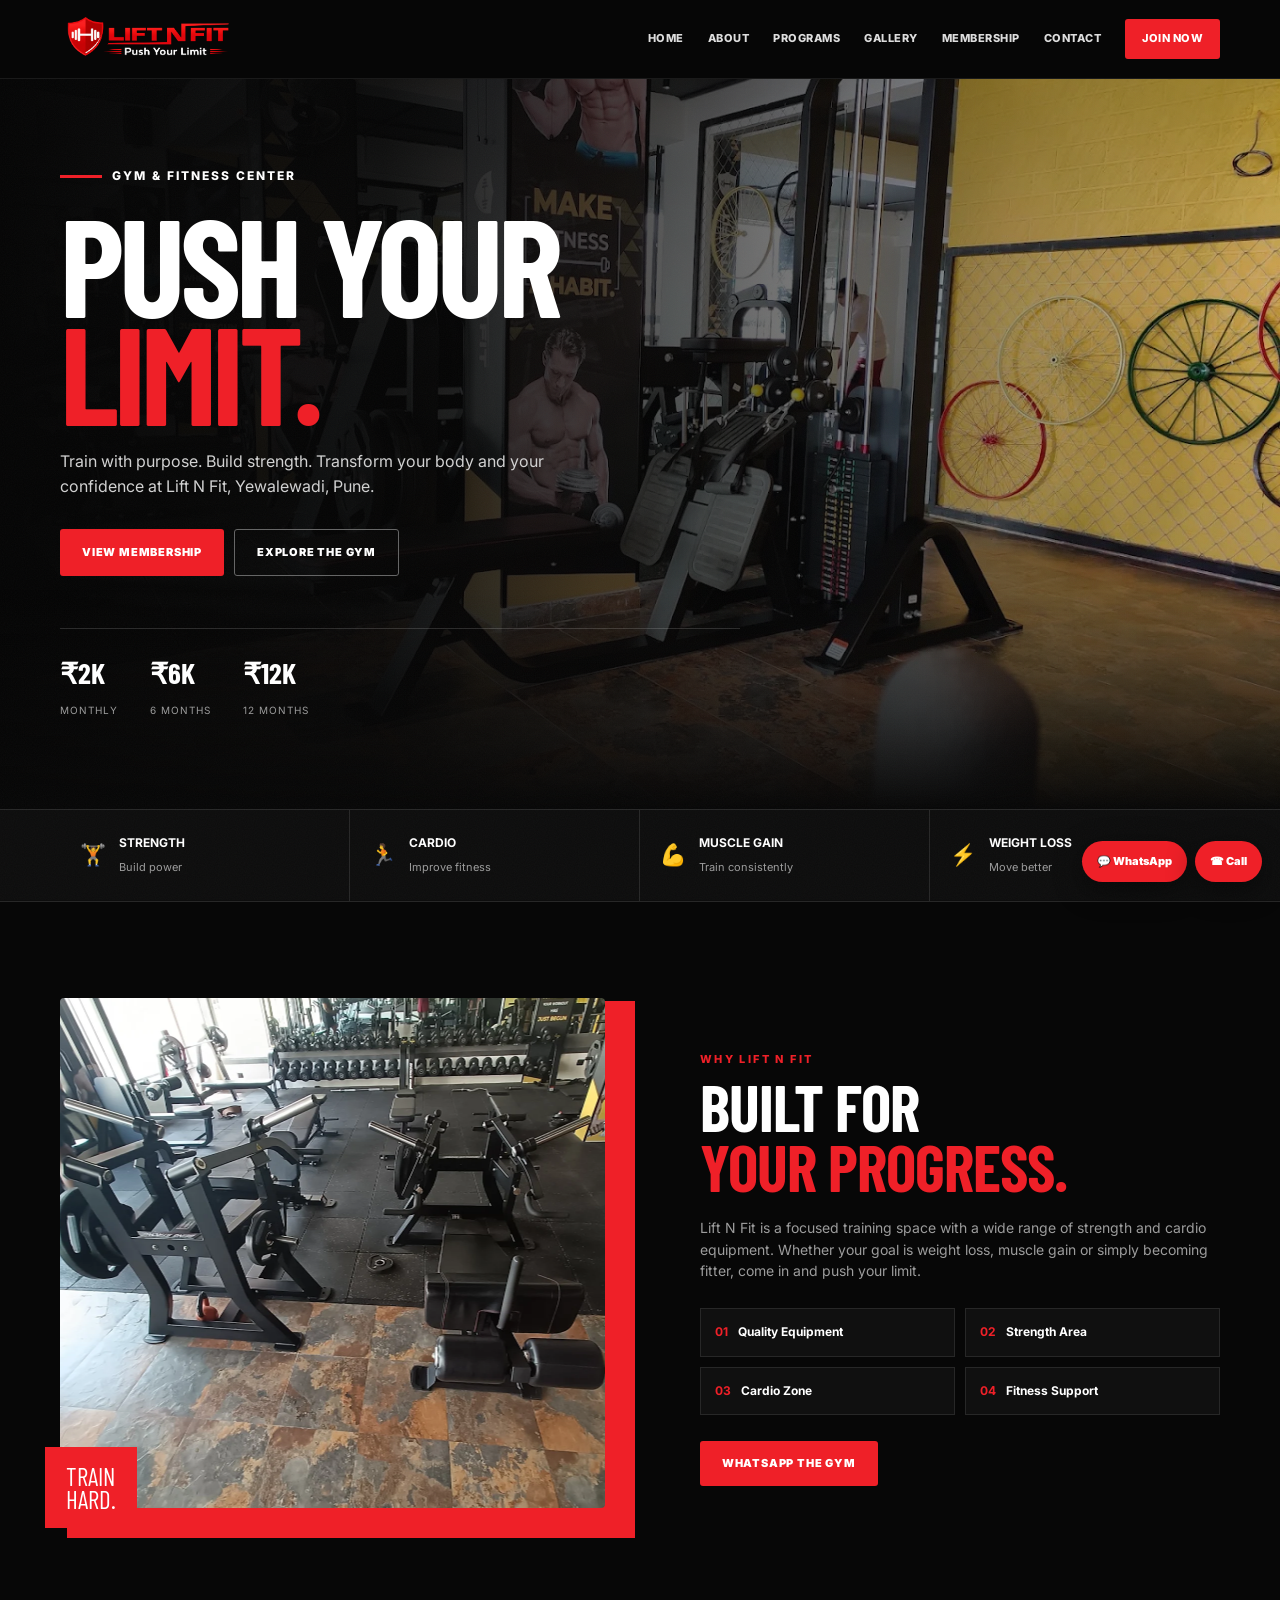
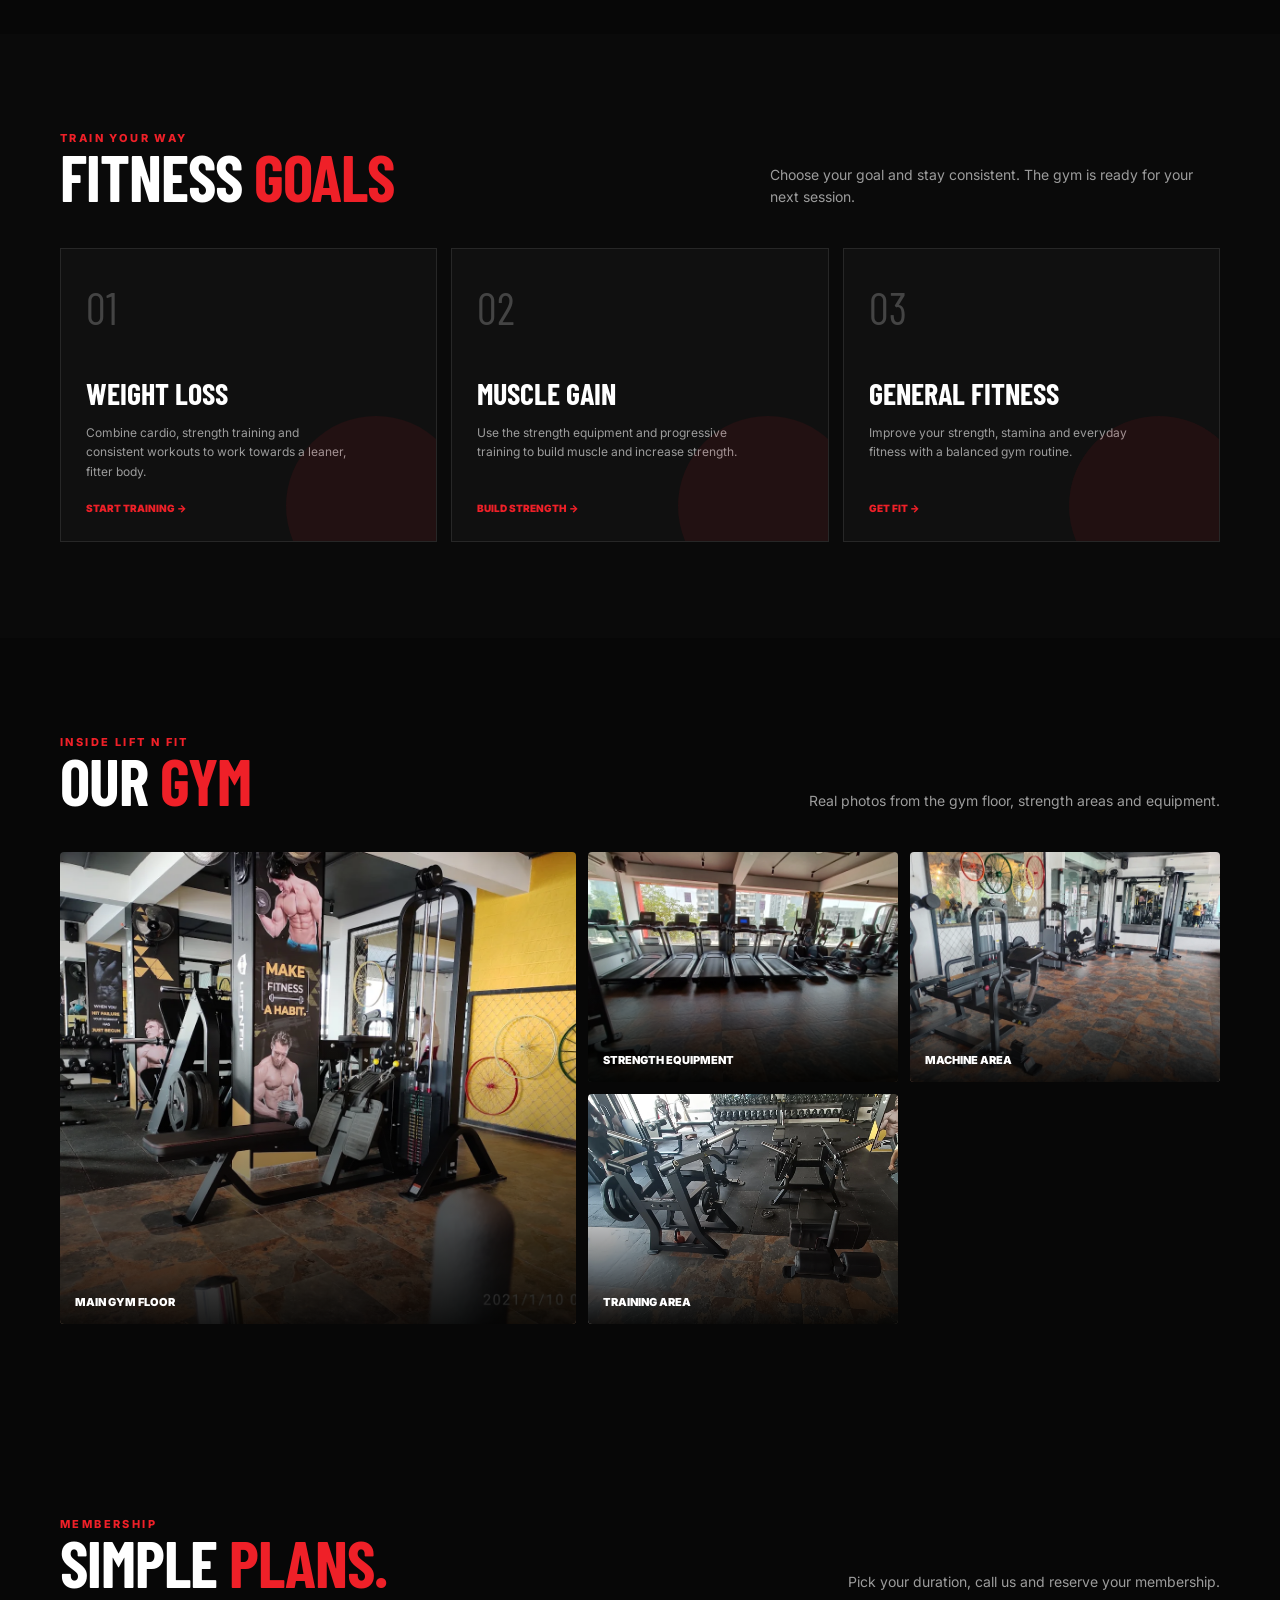
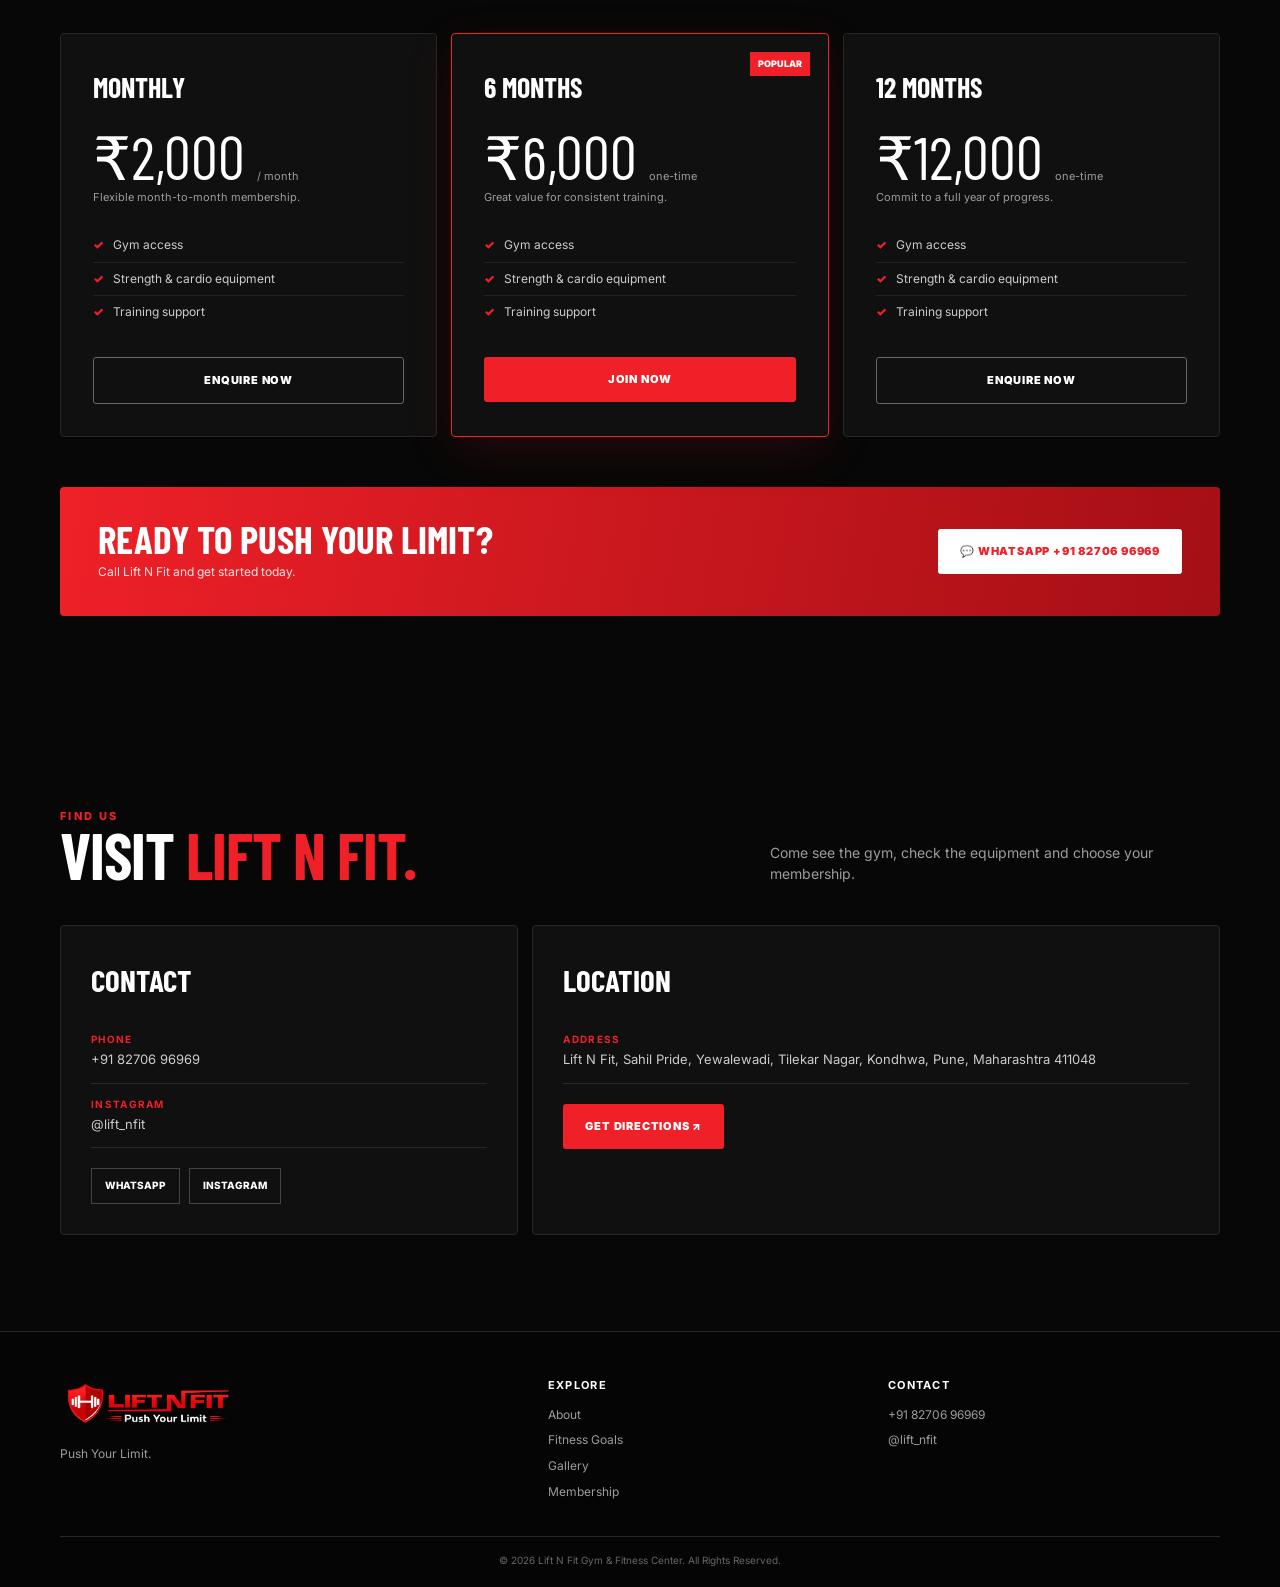
<file: lift-n-fit-premium-rebuild/liftnfit.html>
<!doctype html>
<html lang="en">

<head>
    <meta charset="utf-8">
    <meta name="viewport" content="width=device-width,initial-scale=1">
    <meta name="description" content="Lift N Fit Gym & Fitness Center, Yewalewadi, Pune. Push Your Limit.">
    <title>Lift N Fit | Push Your Limit</title>
    <link rel="stylesheet" href="style.css">

</head>

<body>

    <header>
        <div class="container">
            <nav class="navbar">
                <!-- Replace ONLY assets/lift-n-fit-logo.png to change the branding -->
                <a href="#home"><img class="logo" src="assets/lift-n-fit-logo.png"
                        alt="Lift N Fit — Push Your Limit"></a>
                <button class="menu" aria-label="Open menu"
                    onclick="document.querySelector('.nav').classList.toggle('open')">☰</button>
                <div class="nav">
                    <a href="#home">Home</a><a href="#about">About</a><a href="#programs">Programs</a><a
                        href="#gallery">Gallery</a><a href="#pricing">Membership</a><a
                        href="https://wa.me/918270696969?text=Hi%20Lift%20N%20Fit%2C%20I%20would%20like%20to%20contact%20the%20gym.%20Please%20share%20the%20details."
                        target="_blank" rel="noopener">Contact</a>
                    <a class="join"
                        href="https://wa.me/918270696969?text=Hi%20Lift%20N%20Fit%2C%20I%20am%20interested%20in%20joining%20the%20gym.%20Please%20share%20the%20membership%20details."
                        target="_blank" rel="noopener">Join Now</a>
                </div>
            </nav>
        </div>
    </header>

    <main id="home">
        <section class="hero">
            <div class="hero-bg"></div>
            <div class="container">
                <div class="hero-copy">
                    <div class="hero-kicker"><i></i> Gym & Fitness Center</div>
                    <h1>Push Your <span>Limit.</span></h1>
                    <p class="hero-desc">Train with purpose. Build strength. Transform your body and your confidence at
                        Lift N Fit, Yewalewadi, Pune.</p>
                    <div class="actions"><a class="btn btn-red" href="#pricing">View Membership</a><a
                            class="btn btn-line" href="#gallery">Explore The Gym</a></div>
                    <div class="hero-meta">
                        <div class="meta"><strong>₹2K</strong><span>Monthly</span></div>
                        <div class="meta"><strong>₹6K</strong><span>6 Months</span></div>
                        <div class="meta"><strong>₹12K</strong><span>12 Months</span></div>
                    </div>
                </div>
            </div>
        </section>

        <div class="strip">
            <div class="container strip-grid">
                <div class="strip-item">
                    <div class="strip-icon">🏋</div>
                    <div><strong>Strength</strong><span>Build power</span></div>
                </div>
                <div class="strip-item">
                    <div class="strip-icon">🏃</div>
                    <div><strong>Cardio</strong><span>Improve fitness</span></div>
                </div>
                <div class="strip-item">
                    <div class="strip-icon">💪</div>
                    <div><strong>Muscle Gain</strong><span>Train consistently</span></div>
                </div>
                <div class="strip-item">
                    <div class="strip-icon">⚡</div>
                    <div><strong>Weight Loss</strong><span>Move better</span></div>
                </div>
            </div>
        </div>

        <section class="section" id="about">
            <div class="container about-grid">
                <div class="photo-stack"><img src="assets/interior2.webp" alt="Lift N Fit interior">
                    <div class="badge">Train<br>Hard.</div>
                </div>
                <div class="about-copy">
                    <div class="eyebrow">Why Lift N Fit</div>
                    <h2>Built For<br><span class="red">Your Progress.</span></h2>
                    <p>Lift N Fit is a focused training space with a wide range of strength and cardio equipment.
                        Whether your goal is weight loss, muscle gain or simply becoming fitter, come in and push your
                        limit.</p>
                    <div class="checks">
                        <div class="check"><b>01</b> Quality Equipment</div>
                        <div class="check"><b>02</b> Strength Area</div>
                        <div class="check"><b>03</b> Cardio Zone</div>
                        <div class="check"><b>04</b> Fitness Support</div>
                    </div>
                    <a class="btn btn-red"
                        href="https://wa.me/918270696969?text=Hi%20Lift%20N%20Fit%2C%20I%20would%20like%20to%20know%20more%20about%20the%20gym%20and%20membership."
                        target="_blank" rel="noopener">WhatsApp The Gym</a>
                </div>
            </div>
        </section>

        <section class="section programs" id="programs">
            <div class="container">
                <div class="section-head">
                    <div>
                        <div class="eyebrow">Train Your Way</div>
                        <h2>Fitness <span class="red">Goals</span></h2>
                    </div>
                    <p>Choose your goal and stay consistent. The gym is ready for your next session.</p>
                </div>
                <div class="program-grid">
                    <article class="program">
                        <div class="num">01</div>
                        <h3>Weight Loss</h3>
                        <p>Combine cardio, strength training and consistent workouts to work towards a leaner, fitter
                            body.</p><a
                            href="https://wa.me/918270696969?text=Hi%20Lift%20N%20Fit%2C%20I%20am%20interested%20in%20starting%20training.%20Please%20share%20the%20details."
                            target="_blank" rel="noopener">Start Training →</a>
                    </article>
                    <article class="program">
                        <div class="num">02</div>
                        <h3>Muscle Gain</h3>
                        <p>Use the strength equipment and progressive training to build muscle and increase strength.
                        </p><a
                            href="https://wa.me/918270696969?text=Hi%20Lift%20N%20Fit%2C%20I%20am%20interested%20in%20muscle%20gain%20and%20strength%20training.%20Please%20share%20the%20details."
                            target="_blank" rel="noopener">Build Strength →</a>
                    </article>
                    <article class="program">
                        <div class="num">03</div>
                        <h3>General Fitness</h3>
                        <p>Improve your strength, stamina and everyday fitness with a balanced gym routine.</p><a
                            href="https://wa.me/918270696969?text=Hi%20Lift%20N%20Fit%2C%20I%20am%20interested%20in%20general%20fitness.%20Please%20share%20the%20details."
                            target="_blank" rel="noopener">Get Fit →</a>
                    </article>
                </div>
            </div>
        </section>

        <section class="section" id="gallery">
            <div class="container">
                <div class="section-head">
                    <div>
                        <div class="eyebrow">Inside Lift N Fit</div>
                        <h2>Our <span class="red">Gym</span></h2>
                    </div>
                    <p>Real photos from the gym floor, strength areas and equipment.</p>
                </div>
                <div class="gallery">
                    <div class="gallery-card"><img src="assets/interior.webp" alt="Lift N Fit gym floor"><span>Main Gym
                            Floor</span></div>
                    <div class="gallery-card"><img src="assets/machine1.webp" alt="Lift N Fit equipment"><span>Strength
                            Equipment</span></div>
                    <div class="gallery-card"><img src="assets/machine2.webp" alt="Lift N Fit machines"><span>Machine
                            Area</span></div>
                    <div class="gallery-card"><img src="assets/interior2.webp"
                            alt="Lift N Fit training area"><span>Training Area</span></div>
                </div>
            </div>
        </section>

        <section class="section" id="pricing">
            <div class="container">
                <div class="section-head">
                    <div>
                        <div class="eyebrow">Membership</div>
                        <h2>Simple <span class="red">Plans.</span></h2>
                    </div>
                    <p>Pick your duration, call us and reserve your membership.</p>
                </div>
                <div class="price-grid">
                    <article class="plan">
                        <h3>Monthly</h3>
                        <div class="price">₹2,000 <small>/ month</small></div>
                        <p>Flexible month-to-month membership.</p>
                        <ul>
                            <li>Gym access</li>
                            <li>Strength & cardio equipment</li>
                            <li>Training support</li>
                        </ul><a class="btn btn-line"
                            href="https://wa.me/918270696969?text=Hi%20Lift%20N%20Fit%2C%20I%20am%20interested%20in%20the%20%E2%82%B92%2C000%20monthly%20membership.%20Please%20share%20the%20details."
                            target="_blank" rel="noopener">Enquire Now</a>
                    </article>
                    <article class="plan featured">
                        <div class="popular">Popular</div>
                        <h3>6 Months</h3>
                        <div class="price">₹6,000 <small>one-time</small></div>
                        <p>Great value for consistent training.</p>
                        <ul>
                            <li>Gym access</li>
                            <li>Strength & cardio equipment</li>
                            <li>Training support</li>
                        </ul><a class="btn btn-red"
                            href="https://wa.me/918270696969?text=Hi%20Lift%20N%20Fit%2C%20I%20am%20interested%20in%20the%20%E2%82%B96%2C000%206-month%20membership.%20Please%20share%20the%20details."
                            target="_blank" rel="noopener">Join Now</a>
                    </article>
                    <article class="plan">
                        <h3>12 Months</h3>
                        <div class="price">₹12,000 <small>one-time</small></div>
                        <p>Commit to a full year of progress.</p>
                        <ul>
                            <li>Gym access</li>
                            <li>Strength & cardio equipment</li>
                            <li>Training support</li>
                        </ul><a class="btn btn-line"
                            href="https://wa.me/918270696969?text=Hi%20Lift%20N%20Fit%2C%20I%20am%20interested%20in%20the%20%E2%82%B912%2C000%2012-month%20membership.%20Please%20share%20the%20details."
                            target="_blank" rel="noopener">Enquire Now</a>
                    </article>
                </div>
                <div class="cta">
                    <div>
                        <h3>Ready to push your limit?</h3>
                        <p>Call Lift N Fit and get started today.</p>
                    </div><a class="btn"
                        href="https://wa.me/918270696969?text=Hi%20Lift%20N%20Fit%2C%20I%20am%20ready%20to%20get%20started.%20Please%20help%20me%20with%20membership."
                        target="_blank" rel="noopener">💬 WhatsApp +91 82706 96969</a>
                </div>
            </div>
        </section>

        <section class="section" id="contact">
            <div class="container">
                <div class="section-head">
                    <div>
                        <div class="eyebrow">Find Us</div>
                        <h2>Visit <span class="red">Lift N Fit.</span></h2>
                    </div>
                    <p>Come see the gym, check the equipment and choose your membership.</p>
                </div>
                <div class="contact-grid">
                    <div class="contact-card">
                        <h3>Contact</h3>
                        <div class="contact-row"><strong>Phone</strong><a href="tel:+918270696969">+91 82706 96969</a>
                        </div>
                        <div class="contact-row"><strong>Instagram</strong><a href="https://instagram.com/lift_nfit"
                                target="_blank">@lift_nfit</a></div>
                        <div class="social"><a
                                href="https://wa.me/918270696969?text=Hi%20Lift%20N%20Fit%2C%20I%20would%20like%20to%20contact%20the%20gym.%20Please%20share%20the%20details."
                                target="_blank" rel="noopener">WhatsApp</a><a href="https://instagram.com/lift_nfit"
                                target="_blank">Instagram</a></div>
                    </div>
                    <div class="contact-card">
                        <h3>Location</h3>
                        <div class="contact-row"><strong>Address</strong>Lift N Fit, Sahil Pride, Yewalewadi, Tilekar
                            Nagar, Kondhwa, Pune, Maharashtra 411048</div>
                        <div class="map-link"><a class="btn btn-red" target="_blank"
                                href="https://www.google.com/maps/search/?api=1&query=Lift%20N%20Fit%20Sahil%20Pride%20Yewalewadi%20Pune%20411048">Get
                                Directions ↗</a></div>
                    </div>
                </div>
            </div>
        </section>
    </main>

    <footer>
        <div class="container">
            <div class="footer">
                <div><img class="footer-logo" src="assets/lift-n-fit-logo.png" alt="Lift N Fit">
                    <p style="margin-top:10px">Push Your Limit.</p>
                </div>
                <div>
                    <h4>Explore</h4>
                    <div class="footer-links"><a href="#about">About</a><a href="#programs">Fitness Goals</a><a
                            href="#gallery">Gallery</a><a href="#pricing">Membership</a></div>
                </div>
                <div>
                    <h4>Contact</h4>
                    <div class="footer-links"><a href="tel:+918270696969">+91 82706 96969</a><a
                            href="https://instagram.com/lift_nfit" target="_blank">@lift_nfit</a></div>
                </div>
            </div>
            <div class="copyright">© 2026 Lift N Fit Gym & Fitness Center. All Rights Reserved.</div>
        </div>
    </footer>

    <div
        style="position:fixed;right:18px;bottom:18px;z-index:90;display:flex;gap:8px;flex-wrap:wrap;justify-content:flex-end">
        <a class="floating-call" style="position:static"
            href="https://wa.me/918270696969?text=Hi%20Lift%20N%20Fit%2C%20I%20would%20like%20to%20enquire%20about%20the%20gym."
            target="_blank" rel="noopener">💬 WhatsApp</a>
        <a class="floating-call" style="position:static" href="tel:+918270696969">☎ Call</a>
    </div>


    <script src="script.js"></script>
</body>

</html>
</file>
<file: lift-n-fit-premium-rebuild/style.css>
@import url('https://fonts.googleapis.com/css2?family=Barlow+Condensed:wght@500;600;700;800;900&family=Inter:wght@400;500;600;700;800&display=swap');

:root {
    --bg: #070707;
    --panel: #101010;
    --panel2: #151515;
    --red: #ef2028;
    --red2: #ff3d44;
    --white: #fff;
    --muted: #9c9c9c;
    --line: #272727;
    --gold: #f2b94b;
    --green: #72d68a;
    --blue: #57b7ff;
}

* {
    box-sizing: border-box;
    margin: 0;
    padding: 0;
}

html {
    scroll-behavior: smooth;
}

body {
    background: var(--bg);
    color: var(--white);
    font-family: Inter, Arial, sans-serif;
    line-height: 1.55;
}

body:before {
    content: "";
    position: fixed;
    inset: 0;
    pointer-events: none;
    opacity: .035;
    background-image: url("data:image/svg+xml,%3Csvg width='120' height='120' xmlns='http://www.w3.org/2000/svg'%3E%3Cfilter id='n'%3E%3CfeTurbulence type='fractalNoise' baseFrequency='.9' numOctaves='2' stitchTiles='stitch'/%3E%3C/filter%3E%3Crect width='100%25' height='100%25' filter='url(%23n)'/%3E%3C/svg%3E");
}

a {
    color: inherit;
    text-decoration: none;
}

img {
    display: block;
    max-width: 100%;
}

.container {
    width: min(1160px, 92%);
    margin: auto;
}

.display {
    font-family: "Barlow Condensed", Impact, sans-serif;
    text-transform: uppercase;
}

.red {
    color: var(--red);
}

.muted {
    color: var(--muted);
}

.eyebrow {
    font-size: 11px;
    letter-spacing: 2.4px;
    text-transform: uppercase;
    font-weight: 800;
    color: var(--red);
}

h2 {
    font-family: "Barlow Condensed", Impact, sans-serif;
    text-transform: uppercase;
    font-size: clamp(42px, 5vw, 64px);
    line-height: .94;
    letter-spacing: -1px;
}

.section {
    padding: 96px 0;
}

.section-head {
    display: flex;
    justify-content: space-between;
    align-items: end;
    gap: 30px;
    margin-bottom: 40px;
}

.section-head p {
    max-width: 450px;
    color: var(--muted);
    font-size: 14px;
}

/* Header */

header {
    position: sticky;
    top: 0;
    z-index: 100;
    background: rgba(7, 7, 7, .92);
    backdrop-filter: blur(14px);
    border-bottom: 1px solid rgba(255, 255, 255, .08);
}

.navbar {
    height: 78px;
    display: flex;
    align-items: center;
    justify-content: space-between;
}

.logo {
    width: 178px;
    height: 58px;
    object-fit: contain;
    object-position: left center;
}

.nav {
    display: flex;
    align-items: center;
    gap: 24px;
}

.nav a {
    font-size: 11px;
    font-weight: 800;
    text-transform: uppercase;
    letter-spacing: .5px;
    color: #ddd;
}

.nav a:hover {
    color: #fff;
}

.nav .join {
    padding: 11px 17px;
    background: var(--red);
    color: #fff;
    border-radius: 3px;
}

.menu {
    display: none;
    background: none;
    border: 0;
    color: #fff;
    font-size: 28px;
}

/* Hero */

.hero {
    min-height: 730px;
    position: relative;
    display: flex;
    align-items: center;
    overflow: hidden;
}

.hero-bg {
    position: absolute;
    inset: 0;
    z-index: -2;
    background:
        linear-gradient(
            90deg,
            #050505 0%,
            rgba(5, 5, 5, .93) 30%,
            rgba(5, 5, 5, .55) 62%,
            rgba(5, 5, 5, .2)
        ),
        url("assets/interior.webp") center/cover;
}

.hero:after {
    content: "";
    position: absolute;
    z-index: -1;
    inset: 0;
    background: linear-gradient(0deg, var(--bg), transparent 30%);
}

.hero-copy {
    max-width: 680px;
    padding: 70px 0;
}

.hero-kicker {
    display: flex;
    align-items: center;
    gap: 10px;
    font-size: 12px;
    font-weight: 800;
    letter-spacing: 2px;
    text-transform: uppercase;
}

.hero-kicker i {
    width: 42px;
    height: 3px;
    background: var(--red);
    display: block;
}

.hero h1 {
    font-family: "Barlow Condensed", Impact, sans-serif;
    font-size: clamp(72px, 11vw, 138px);
    line-height: .78;
    letter-spacing: -5px;
    text-transform: uppercase;
    margin: 24px 0;
}

.hero h1 span {
    display: block;
    color: var(--red);
}

.hero-desc {
    max-width: 540px;
    color: #d1d1d1;
    font-size: 16px;
}

.actions {
    display: flex;
    gap: 10px;
    margin-top: 30px;
    flex-wrap: wrap;
}

.btn {
    display: inline-flex;
    align-items: center;
    justify-content: center;
    gap: 8px;
    padding: 14px 22px;
    border-radius: 3px;
    font-size: 11px;
    font-weight: 900;
    letter-spacing: .8px;
    text-transform: uppercase;
    transition: .2s;
}

.btn-red {
    background: var(--red);
}

.btn-red:hover {
    background: var(--red2);
    transform: translateY(-2px);
}

.btn-line {
    border: 1px solid #666;
}

.btn-line:hover {
    border-color: var(--red);
    color: var(--red);
}

.hero-meta {
    display: flex;
    gap: 32px;
    margin-top: 52px;
    padding-top: 22px;
    border-top: 1px solid rgba(255, 255, 255, .15);
}

.meta strong {
    display: block;
    font-family: "Barlow Condensed";
    font-size: 29px;
}

.meta span {
    font-size: 10px;
    color: var(--muted);
    text-transform: uppercase;
    letter-spacing: 1px;
}

/* Quick strip */

.strip {
    background: #0d0d0d;
    border-block: 1px solid var(--line);
}

.strip-grid {
    display: grid;
    grid-template-columns: repeat(4, 1fr);
}

.strip-item {
    padding: 24px 20px;
    border-right: 1px solid var(--line);
    display: flex;
    align-items: center;
    gap: 13px;
}

.strip-item:last-child {
    border: 0;
}

.strip-icon {
    font-size: 21px;
}

.strip-item strong {
    display: block;
    font-size: 12px;
    text-transform: uppercase;
}

.strip-item span {
    font-size: 11px;
    color: var(--muted);
}

/* About */

.about-grid {
    display: grid;
    grid-template-columns: 1.05fr .95fr;
    gap: 65px;
    align-items: center;
}

.photo-stack {
    position: relative;
    padding: 0 30px 30px 0;
}

.photo-stack img {
    width: 100%;
    height: 510px;
    object-fit: cover;
    border-radius: 4px;
}

.photo-stack:after {
    content: "";
    position: absolute;
    right: 0;
    bottom: 0;
    width: 88%;
    height: 88%;
    border: 31px solid var(--red);
    z-index: -1;
}

.badge {
    position: absolute;
    left: -15px;
    bottom: 10px;
    background: var(--red);
    padding: 18px 21px;
    font-family: "Barlow Condensed";
    font-size: 25px;
    text-transform: uppercase;
    line-height: .9;
}

.about-copy h2 {
    margin: 9px 0 20px;
}

.about-copy > p {
    color: var(--muted);
    max-width: 510px;
    font-size: 14px;
}

.checks {
    display: grid;
    grid-template-columns: 1fr 1fr;
    gap: 10px;
    margin: 26px 0;
}

.check {
    background: var(--panel);
    border: 1px solid var(--line);
    padding: 14px;
    font-size: 12px;
    font-weight: 700;
}

.check b {
    color: var(--red);
    margin-right: 7px;
}

/* Programs */

.programs {
    background: #0a0a0a;
}

.program-grid {
    display: grid;
    grid-template-columns: repeat(3, 1fr);
    gap: 14px;
}

.program {
    min-height: 280px;
    padding: 25px;
    position: relative;
    overflow: hidden;
    border: 1px solid var(--line);
    background: var(--panel);

    /* FIX: keep content in normal flow */
    display: flex;
    flex-direction: column;
}

.program:before {
    content: "";
    position: absolute;
    inset: auto -30px -55px auto;
    width: 180px;
    height: 180px;
    border-radius: 50%;
    background: rgba(239, 32, 40, .08);
    pointer-events: none;
}

.program .num {
    font-family: "Barlow Condensed";
    font-size: 44px;
    color: #444;
}

.program h3 {
    font-family: "Barlow Condensed";
    font-size: 30px;
    text-transform: uppercase;
    margin: 28px 0 7px;
}

.program p {
    font-size: 12px;
    color: var(--muted);
    max-width: 270px;
    line-height: 1.6;

    /* FIX: proper spacing */
    margin: 0;
}

/* FIXED PROGRAM BUTTON */

.program a {
    position: relative;
    display: inline-block;
    width: fit-content;

    /* Push link below description */
    margin-top: auto;
    padding-top: 20px;

    font-size: 10px;
    text-transform: uppercase;
    font-weight: 900;
    color: var(--red);
    z-index: 2;
}

.program a:hover {
    color: var(--red2);
}

/* Gallery */

.gallery {
    display: grid;
    grid-template-columns: 1.25fr .75fr .75fr;
    grid-template-rows: 230px 230px;
    gap: 12px;
}

.gallery-card {
    position: relative;
    overflow: hidden;
    border-radius: 4px;
    background: #111;
}

.gallery-card:first-child {
    grid-row: 1/3;
}

.gallery-card img {
    width: 100%;
    height: 100%;
    object-fit: cover;
    transition: .45s;
}

.gallery-card:hover img {
    transform: scale(1.05);
}

.gallery-card:after {
    content: "";
    position: absolute;
    inset: 40% 0 0;
    background: linear-gradient(transparent, rgba(0, 0, 0, .9));
}

.gallery-card span {
    position: absolute;
    z-index: 2;
    bottom: 13px;
    left: 15px;
    font-size: 11px;
    font-weight: 900;
    text-transform: uppercase;
}

/* Pricing */

.price-grid {
    display: grid;
    grid-template-columns: repeat(3, 1fr);
    gap: 14px;
}

.plan {
    position: relative;
    background: var(--panel);
    border: 1px solid var(--line);
    padding: 32px;
    border-radius: 4px;
}

.plan.featured {
    border-color: var(--red);
    box-shadow: 0 15px 50px rgba(239, 32, 40, .12);
}

.popular {
    position: absolute;
    right: 18px;
    top: 18px;
    background: var(--red);
    font-size: 9px;
    font-weight: 900;
    padding: 5px 8px;
    text-transform: uppercase;
}

.plan h3 {
    font-family: "Barlow Condensed";
    font-size: 28px;
    text-transform: uppercase;
}

.price {
    font-family: "Barlow Condensed";
    font-size: 60px;
    line-height: 1;
    margin: 17px 0 3px;
}

.price small {
    font-family: Inter;
    font-size: 11px;
    color: var(--muted);
}

.plan > p {
    font-size: 11px;
    color: var(--muted);
}

.plan ul {
    list-style: none;
    margin: 23px 0 28px;
}

.plan li {
    font-size: 12px;
    padding: 7px 0;
    color: #ccc;
    border-bottom: 1px solid #222;
}

.plan li:last-child {
    border: 0;
}

.plan li:before {
    content: "✓";
    color: var(--red);
    font-weight: 900;
    margin-right: 9px;
}

.plan .btn {
    width: 100%;
}

/* CTA */

.cta {
    margin-top: 50px;
    padding: 34px 38px;
    background: linear-gradient(100deg, var(--red), #a40f15);
    border-radius: 4px;
    display: flex;
    align-items: center;
    justify-content: space-between;
    gap: 25px;
}

.cta h3 {
    font-family: "Barlow Condensed";
    font-size: 39px;
    text-transform: uppercase;
    line-height: .9;
}

.cta p {
    font-size: 12px;
    color: #ffe4e4;
    margin-top: 7px;
}

.cta .btn {
    background: #fff;
    color: var(--red);
}

/* Contact */

.contact-grid {
    display: grid;
    grid-template-columns: .8fr 1.2fr;
    gap: 14px;
}

.contact-card {
    background: var(--panel);
    border: 1px solid var(--line);
    padding: 30px;
    border-radius: 4px;
}

.contact-card h3 {
    font-family: "Barlow Condensed";
    font-size: 31px;
    text-transform: uppercase;
    margin-bottom: 15px;
}

.contact-row {
    padding: 13px 0;
    border-bottom: 1px solid var(--line);
    font-size: 13px;
    color: #ccc;
}

.contact-row:last-child {
    border: 0;
}

.contact-row strong {
    display: block;
    color: var(--red);
    font-size: 10px;
    letter-spacing: 1.3px;
    text-transform: uppercase;
    margin-bottom: 2px;
}

.map-link {
    margin-top: 20px;
}

.social {
    display: flex;
    gap: 9px;
    margin-top: 20px;
}

.social a {
    border: 1px solid #444;
    padding: 9px 13px;
    font-size: 10px;
    font-weight: 800;
    text-transform: uppercase;
}

.social a:hover {
    border-color: var(--red);
    color: var(--red);
}

/* Footer */

footer {
    background: #050505;
    border-top: 1px solid var(--line);
    padding: 45px 0 18px;
}

.footer {
    display: grid;
    grid-template-columns: 1.2fr .8fr .9fr;
    gap: 45px;
}

.footer-logo {
    width: 175px;
    height: 58px;
    object-fit: contain;
    object-position: left center;
}

.footer h4 {
    font-size: 11px;
    text-transform: uppercase;
    letter-spacing: 1.3px;
    margin-bottom: 12px;
}

.footer p,
.footer a {
    font-size: 12px;
    color: var(--muted);
}

.footer-links {
    display: grid;
    gap: 7px;
}

.copyright {
    border-top: 1px solid var(--line);
    margin-top: 35px;
    padding-top: 16px;
    text-align: center;
    font-size: 10px;
    color: #666;
}

/* Floating call */

.floating-call {
    position: fixed;
    right: 18px;
    bottom: 18px;
    z-index: 90;
    background: var(--red);
    box-shadow: 0 8px 30px rgba(0, 0, 0, .45);
    padding: 12px 15px;
    border-radius: 40px;
    font-size: 11px;
    font-weight: 900;
}

/* Animations */

@keyframes fadeUp {
    from {
        opacity: 0;
        transform: translateY(28px);
    }

    to {
        opacity: 1;
        transform: none;
    }
}

@keyframes fadeRight {
    from {
        opacity: 0;
        transform: translateX(-24px);
    }

    to {
        opacity: 1;
        transform: none;
    }
}

@keyframes zoomIn {
    from {
        opacity: 0;
        transform: scale(1.06);
    }

    to {
        opacity: 1;
        transform: scale(1);
    }
}

@keyframes pulseGlow {

    0%,
    100% {
        box-shadow: 0 0 0 0 rgba(239, 32, 40, .28);
    }

    50% {
        box-shadow: 0 0 0 10px rgba(239, 32, 40, 0);
    }
}

@keyframes float {

    0%,
    100% {
        transform: translateY(0);
    }

    50% {
        transform: translateY(-7px);
    }
}

.hero-copy {
    animation: fadeRight .8s ease both;
}

.hero-bg {
    animation: zoomIn 1.2s ease both;
}

.hero .btn-red {
    animation: pulseGlow 2.4s ease-in-out infinite;
}

.strip-item {
    transition: transform .25s ease, background .25s ease;
}

.strip-item:hover {
    transform: translateY(-4px);
    background: #141414;
}

.program,
.plan,
.contact-card,
.check {
    transition: transform .3s ease, border-color .3s ease, box-shadow .3s ease;
}

.program:hover,
.plan:hover,
.contact-card:hover {
    transform: translateY(-7px);
    border-color: #3a3a3a;
    box-shadow: 0 18px 40px rgba(0, 0, 0, .28);
}

.plan.featured:hover {
    border-color: var(--red);
    box-shadow: 0 20px 55px rgba(239, 32, 40, .18);
}

.photo-stack img {
    transition: transform .55s ease, filter .55s ease;
}

.photo-stack:hover img {
    transform: scale(1.025);
    filter: brightness(1.06);
}

.badge {
    animation: float 3s ease-in-out infinite;
}

.gallery-card {
    transition: transform .3s ease, box-shadow .3s ease;
}

.gallery-card:hover {
    transform: translateY(-5px);
    box-shadow: 0 16px 35px rgba(0, 0, 0, .35);
}

.floating-call {
    animation: pulseGlow 2.8s ease-in-out infinite;
}

.reveal {
    opacity: 0;
    transform: translateY(28px);
    transition: opacity .7s ease, transform .7s ease;
}

.reveal.show {
    opacity: 1;
    transform: none;
}

@media(prefers-reduced-motion:reduce) {

    *,
    *::before,
    *::after {
        animation: none !important;
        transition: none !important;
        scroll-behavior: auto !important;
    }

    .reveal {
        opacity: 1;
        transform: none;
    }
}

/* Mobile */

@media(max-width:850px) {

    .nav {
        display: none;
    }

    .nav.open {
        display: flex;
        position: absolute;
        top: 78px;
        left: 0;
        right: 0;
        padding: 20px;
        background: #070707;
        border-bottom: 1px solid var(--line);
        flex-direction: column;
        align-items: stretch;
    }

    .nav.open a {
        text-align: center;
        padding: 8px;
    }

    .menu {
        display: block;
    }

    .hero {
        min-height: 680px;
    }

    .hero-bg {
        background:
            linear-gradient(
                90deg,
                rgba(0, 0, 0, .94),
                rgba(0, 0, 0, .55)
            ),
            url("assets/interior.webp") center/cover;
    }

    .about-grid {
        grid-template-columns: 1fr;
        gap: 45px;
    }

    .program-grid,
    .price-grid {
        grid-template-columns: 1fr;
    }

    /* FIX: allow cards to grow naturally */
    .program {
        min-height: 240px;
        height: auto;
    }

    .plan.featured {
        transform: none;
    }

    .contact-grid {
        grid-template-columns: 1fr;
    }

    .footer {
        grid-template-columns: 1fr 1fr;
    }
}

@media(max-width:560px) {

    .section {
        padding: 65px 0;
    }

    .navbar {
        height: 70px;
    }

    .logo {
        width: 150px;
        height: 52px;
    }

    .hero h1 {
        font-size: 70px;
        letter-spacing: -2px;
    }

    .hero-copy {
        padding: 55px 0;
    }

    .hero-meta {
        gap: 18px;
    }

    .meta strong {
        font-size: 24px;
    }

    .strip-grid {
        grid-template-columns: 1fr 1fr;
    }

    .strip-item {
        border-bottom: 1px solid var(--line);
    }

    .strip-item:nth-child(2) {
        border-right: 0;
    }

    .section-head {
        display: block;
    }

    .section-head p {
        margin-top: 14px;
    }

    .photo-stack {
        padding-right: 16px;
        padding-bottom: 16px;
    }

    .photo-stack img {
        height: 390px;
    }

    .checks {
        grid-template-columns: 1fr;
    }

    .gallery {
        display: grid;
        grid-template-columns: 1fr 1fr;
        grid-template-rows: 180px 180px 180px;
    }

    .gallery-card:first-child {
        grid-row: 1/3;
    }

    .gallery-card:nth-child(4) {
        grid-column: 1/3;
    }

    .cta {
        padding: 28px;
        display: block;
    }

    .cta .btn {
        margin-top: 18px;
    }

    .footer {
        grid-template-columns: 1fr;
    }

    /* Extra mobile protection for program cards */

    .program {
        min-height: 280px;
        padding: 28px 24px;
    }

    .program h3 {
        margin: 24px 0 8px;
        font-size: 30px;
    }

    .program p {
        max-width: 100%;
        font-size: 12px;
        line-height: 1.65;
    }

    .program a {
        margin-top: 18px;
        padding-top: 0;
        font-size: 10px;
    }
}
</file>
